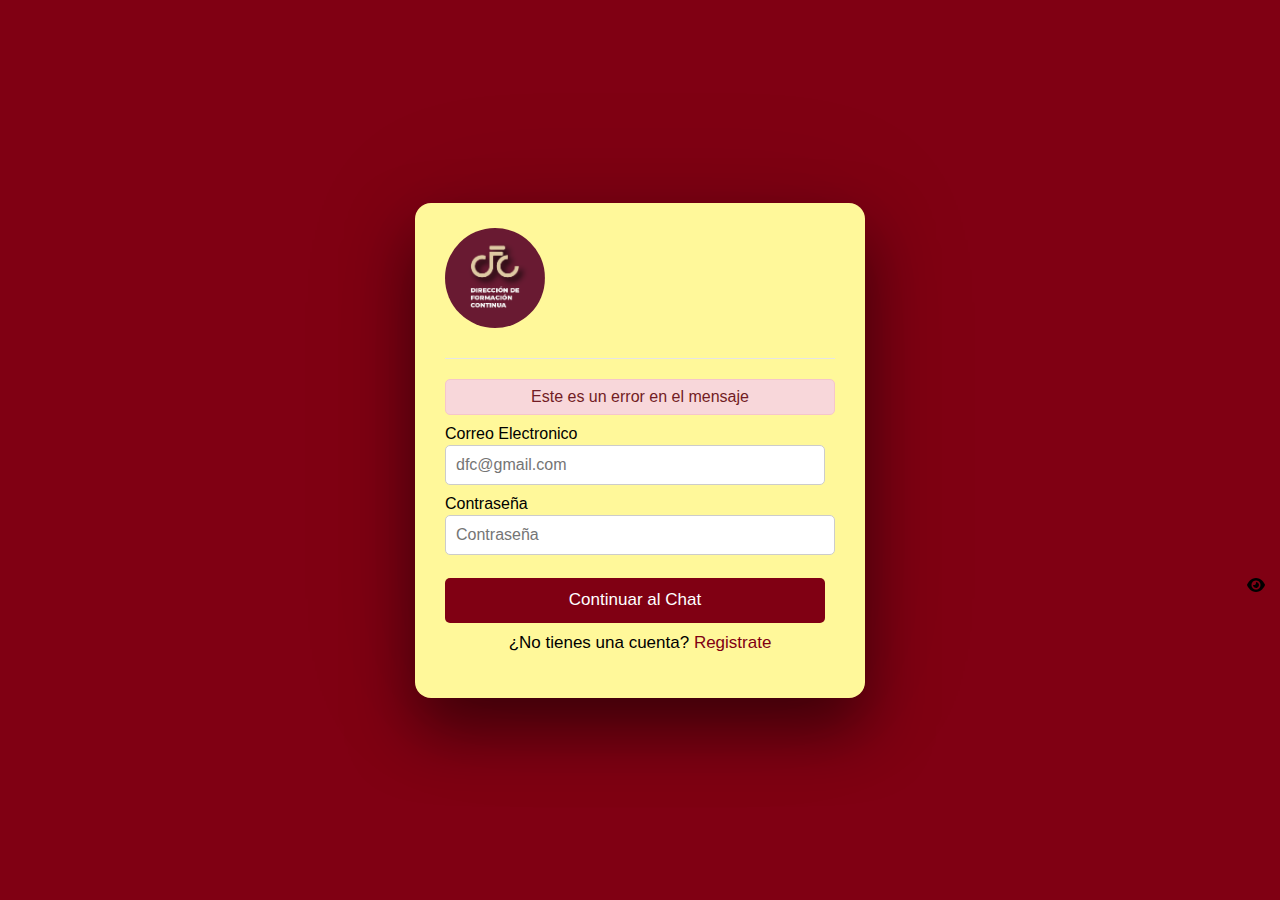
<file: login.html>
<!DOCTYPE html>
<html lang="en">
<head>
    <meta charset="UTF-8">
    <meta name="viewport" content="width=device-width, initial-scale=1.0">
    <title>DFC</title>
    <link rel="stylesheet" href="style.css">
    <link rel="stylesheet" href="https://cdnjs.cloudflare.com/ajax/libs/font-awesome/6.4.0/css/all.min.css" />
</head>
<body>
    <div class="wrapper">
        <section class="form signup">
            <header><img class="icono" src="./images/dfc-logo.jpg" /></header>
            <form action="#">
                <div class="error-txt">Este es un error en el mensaje</div>
                <div class="name-details">
                    <div class="field input">
                        <label>Correo Electronico</label>
                        <input type="email" placeholder="dfc@gmail.com">
                    </div>
                    <div class="field input">
                        <label>Contraseña</label>
                        <input type="password" placeholder="Contraseña">
                         <i class="fas fa-eye"></i>
                    </div>
                    <div class="field button">
                        <input type="submit" value="Continuar al Chat">
                    </div>
                </div>
                <div class="link">¿No tienes una cuenta? <a href="index.html">Registrate</a></div>
            </form>
        </section>
    </div>
</body>
</html>
</file>
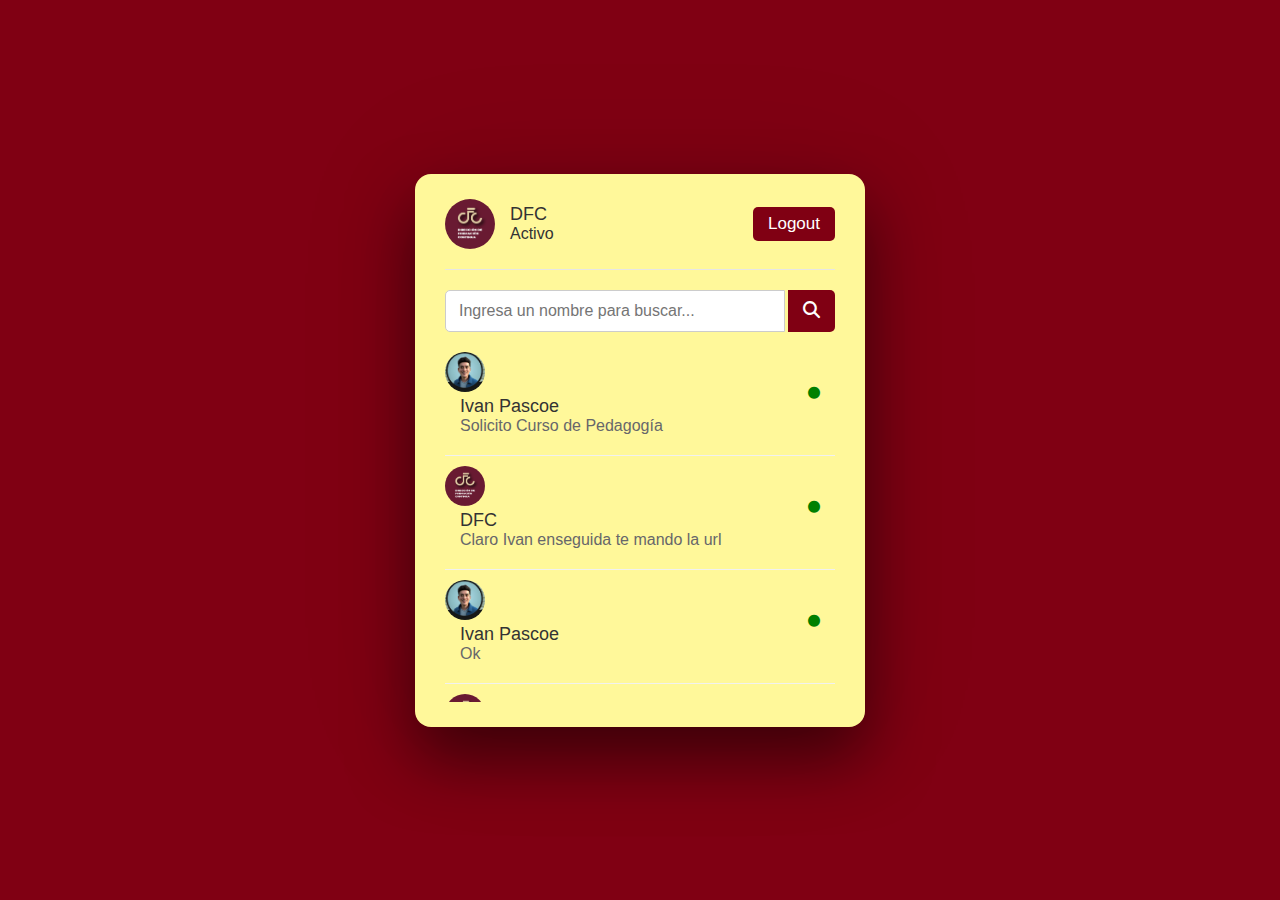
<file: users.html>
<!DOCTYPE html>
<html lang="en">
<head>
  <meta charset="UTF-8">
  <meta name="viewport" content="width=device-width, initial-scale=1.0">
  <title>DFC</title>
  <link rel="stylesheet" href="style.css">
  <link rel="stylesheet" href="https://cdnjs.cloudflare.com/ajax/libs/font-awesome/6.4.0/css/all.min.css" />
</head>
<body>
  <div class="wrapper">
    <section class="users">
      <header>
        <div class="content">
          <img src="./images/dfc-logo.jpg" alt="">
          <div class="details">
            <span>DFC</span>
            <p>Activo</p>
          </div>
        </div>
        <a href="#" class="logout">Logout</a>
      </header>
      <div class="search">
        <span class="text">Selecciona un usuario para chatear</span>
        <input type="text" placeholder="Ingresa un nombre para buscar...">
        <button><i class="fas fa-search"></i></button>
      </div>
      <div class="users-list">
        <a href="#">
          <div class="content">
            <img src="./images/pascoe.jpg" alt="">
            <div class="details">
              <span>Ivan Pascoe</span>
              <p>Solicito Curso de Pedagogía</p>
            </div>
          </div>
          <div class="status-dot"><i class="fas fa-circle"></i></div>
        </a>
        <a href="#">
          <div class="content">
            <img src="./images/dfc-logo.jpg" alt="">
            <div class="details">
              <span>DFC</span>
              <p>Claro Ivan enseguida te mando la url</p>
            </div>
          </div>
          <div class="status-dot"><i class="fas fa-circle"></i></div>
        </a>
        <a href="#">
          <div class="content">
            <img src="./images/pascoe.jpg" alt="">
            <div class="details">
              <span>Ivan Pascoe</span>
              <p>Ok</p>
            </div>
          </div>
          <div class="status-dot"><i class="fas fa-circle"></i></div>
        </a>
        <a href="#">
          <div class="content">
            <img src="./images/dfc-logo.jpg" alt="">
            <div class="details">
              <span>DFC</span>
              <p>https://dfc-curso-pedagogia.com</p>
            </div>
          </div>
          <div class="status-dot"><i class="fas fa-circle"></i></div>
        </a>
        <a href="#">
          <div class="content">
            <img src="./images/pascoe.jpg" alt="">
            <div class="details">
              <span>Ivan Pascoe</span>
              <p>Gracias</p>
            </div>
          </div>
          <div class="status-dot"><i class="fas fa-circle"></i></div>
        </a>
      </div>
    </section>
  </div>
</body>
</html>
</file>
<file: style.css>
@media (max-width: 768px) {
      /* Estilos para pantallas menores a 768px (por ejemplo, tablets y móviles) */
      .container {
        width: 95%;
      }
    }

@import url('https://fonts.googleapis.com/css2?family=Poppins:wght@200;300;400;500;600;700&display=swap');

*{
    margin: 0;
    padding: 0;
    box-sizing: border-box;
    text-decoration: none;
    font-family: 'Poppins', sans-serif;
}

.icono{
    width: 100px;
    height: 100px;
    border-radius: 50%;
    object-fit: cover;
    margin-bottom: 20px;
    display: flex;
    justify-content: center;
    align-items: center;
}

body{
   display: flex; 
   align-items: center;
   justify-content: center;
   min-height: 100vh;
  background-color:  #800013;
}
.wrapper{
    background-color: #fff89a;
    width: 450px;
    border-radius: 16px;
    box-shadow: 0 0 128px rgba(0, 0, 0, 0.1),
                0 32px 64px rgba(0, 0, 0, 0.5)
}

/* Codigo CSS Formulario de registro */ 

.form{
   padding: 25px 30px;
}
.form header{
    font-size: 25px;
    font-weight: 600;
    padding-bottom: 10px;
    border-bottom: 1px solid #e6e6e6;
}

.form form {
    margin: 20px 0;
}

.form form .error-txt{
    color: #721c24;
    background: #f8d7da;
    padding: 8px 10px;
    text-align: center;
    border-radius: 5px;
    margin-bottom: 10px;
    border: 1px solid #f5c6cb;
}
.form form .name.details{
    display: flex;
}

form .name-details .field:first-child{
    margin-right: 10px;
}

form .name-details .field:last-child{
    margin-right: 10px;
}

.form form .field label{
    margin-bottom: 2px;
}

.form form .field{
    display: flex;
    flex-direction: column;
    margin-bottom: 10px;
}
.form form .field input{
    outline: none;

}
.form form .input input{
     height: 40px;
     width: 100%;
     font-size: 16px;
     padding: 0 10px;
     border: 1px solid #ccc;
     border-radius: 5px;
}

.form form .button input{
   margin-top: 13px;
   height: 45px;
   border: none;
   font-size: 17px;
   font-weight: 400;
   background: #800013;
   color: white;
   border-radius: 5px;
   cursor: pointer;
}

.form form .field i{
    display: flex;
    position: fixed;
    right: 15px;
    color: black;
    top: 65%;
    transform: translateY(-50%);
    cursor: pointer;
}

.form .link{
    text-align: center;
    margin: 10px 0;
    font-size: 17px;   
}

.form .link a{
    color: #800013;
}

.form .link a:hover{
   text-decoration: underline;
}

/* Área de Usuarios codigo CSS */

.users{
    padding: 25px 30px;
}

.users header, 
.users-list a{
    display: flex;
    align-items: center;
    padding-bottom: 20px;
    justify-content: space-between;
    border-bottom: 1px solid #e6e6e6;
}
.wrapper img{
    object-fit: cover;
    border-radius: 50%;
}

:is( .users, .users-list) header .content{
    display: flex;
    align-items: center;
}

.users header .content img{
    height: 50px;
    width: 50px;
}

:is( .users, .users-list) .details{
    color: #333;
    margin-left: 15px;
}

:is( .users, .users-list) .details span{
    font-size: 18px;
    font-weight: 500;
}

.users header .logout{
    color: #fff;
    font-size: 17px;
    padding: 7px 15px;
    background: #800013;
    border-radius: 5px;
}
.users .search{
    margin: 20px 0;
    display: flex;
    position: relative;
    align-items: center;
    justify-content: space-between;
}
.users .search .text{
    font-size: 18px;
}
.users .search input{
    position: absolute;
    height: 42px;
    width: calc(100% - 50px);
    border: 1px solid #ccc;
    padding: 0 13px;
    font-size: 16px;
    border-radius: 5px 0 0 5px;
    outline: none;
}
.users .search button{
    width: 47px;
    height: 42px;
    border: none;
    outline: none;
    color: #fff;
    background-color: #800013;
    cursor: pointer;
    font-size: 17px;
    border-radius: 0 5px 5px 0;
}
.users-list{
   max-height: 350px;
   overflow-y: auto;
}

:is(.users-list, .chat-box)::-webkit-scrollbar{
    width: 0px;
}

.users-list a{
   margin-bottom: 10px;
   page-break-after: 10px;
   padding-right: 15px;
   border-bottom-color: #f1f1f1;
}

.users-list a:last-child{
    border: none;
    margin-bottom: 0px;
}

.users-list a .content img{
    height: 40px;
    width: 40px;
}

.users-list a .content p{
    color: #67676a;
}

.users-list a .status-dot{
    font-size: 12px;
    color: green;
}
 /* Usa este nombre de clase en PHP para mostrar el estado fuera de linea */

 .users-list a .status-dot.offline{
    color: #ccc;
}

/* Chat Area CSS */

.chat-area header{
    
}
</file>
